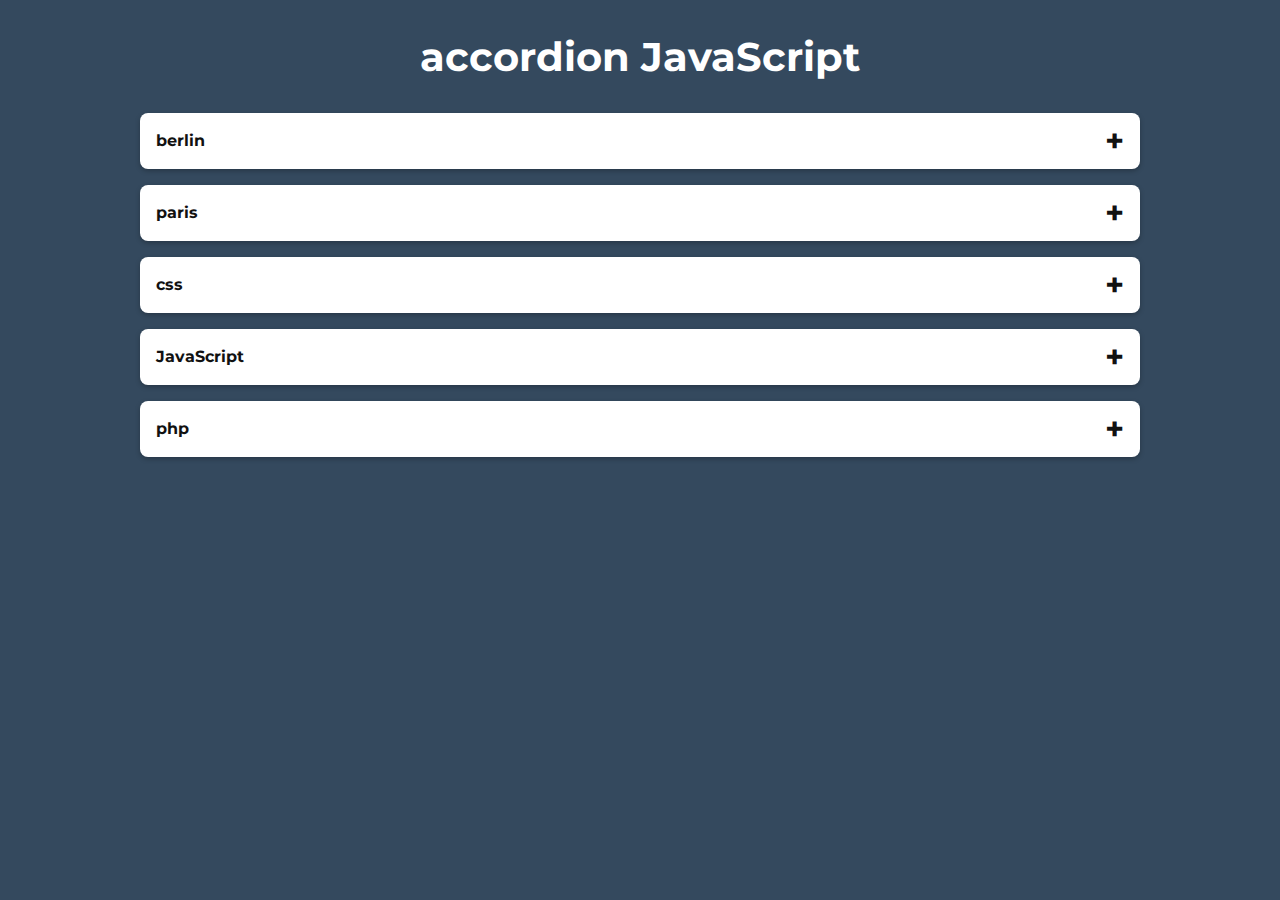
<file: JAVASCRIPT/index.html>
<!DOCTYPE html>
<html lang="fr">
<head>
    <meta charset="UTF-8">
    <meta name="viewport" content="width=device-width, initial-scale=1.0">
    <title>Document</title>
    <link rel="stylesheet" href="style.css">
    <script src="script.js" async></script>
</head>
<body>
    <h1>accordion JavaScript</h1>

<div class="accordion">
  <div class="accordion-item">
    <div class="accordion-item-header">
      berlin
    </div>
    <div class="accordion-item-body">
      <div class="accordion-item-body-content">
        <p>La capitale allemande, Berlin, est née au XIIIe siècle. Le Mémorial de l’Holocauste et les pans restants du mur de Berlin, sur lesquels des graffitis ont été peints, témoignent de son passé tumultueux. Divisé en deux pendant la guerre froide, le pays a adopté la porte de Brandebourg du XVIIIe siècle comme symbole de sa réunification</p>
      </div>
    </div>
  </div>
  <div class="accordion-item">
    <div class="accordion-item-header">
      paris
    </div>
    <div class="accordion-item-body">
      <div class="accordion-item-body-content">
        <p>Paris, capitale de la France, est une grande ville européenne et un centre mondial de l'art, de la mode, de la gastronomie et de la culture. Son paysage urbain du XIXe siècle est traversé par de larges boulevards et la Seine</p>
      </div>
    </div>
  </div>
  <div class="accordion-item">
    <div class="accordion-item-header">
      css
    </div>
    <div class="accordion-item-body">
      <div class="accordion-item-body-content">
        <p>Les feuilles de style en cascade, généralement appelées CSS de l'anglais Cascading Style Sheets, forment un langage informatique qui décrit la présentation des documents HTML et XML. Les standards définissant CSS sont publiés par le World Wide Web Consortium</p>
      </div>
    </div>
  </div>
  <div class="accordion-item">
    <div class="accordion-item-header">
      JavaScript
    </div>
    <div class="accordion-item-body">
      <div class="accordion-item-body-content">
        <p>JavaScript est un langage de programmation de scripts principalement employé dans les pages web interactives mais aussi pour les serveurs avec l'utilisation de Node.js</p>
      </div>
    </div>
  </div>
  <div class="accordion-item">
    <div class="accordion-item-header">
      php
    </div>
    <div class="accordion-item-body">
      <div class="accordion-item-body-content">
        <p>PHP: Hypertext Preprocessor, plus connu sous son sigle PHP, est un langage de programmation libre, principalement utilisé pour produire des pages Web dynamiques via un serveur HTTP, mais pouvant également fonctionner comme n'importe quel langage interprété de façon locale. PHP est un langage impératif orienté objet</p>
      </div>
    </div>
  </div>
</div>
</body>
</html>
</file>
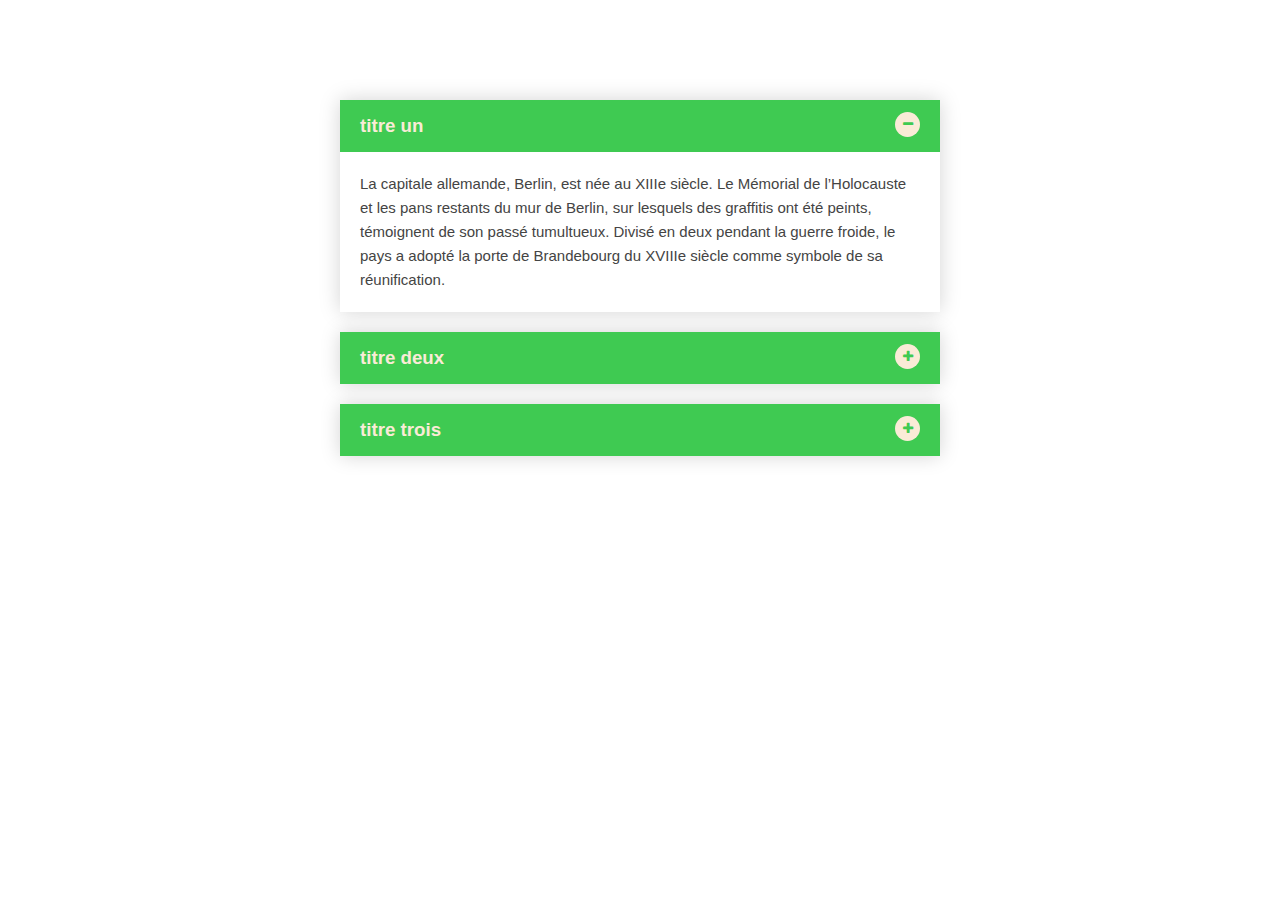
<file: WEBSHALA_JQUERY/index.html>
<!DOCTYPE html>
<html lang="fr">
<head>
    <meta charset="UTF-8">
    <meta name="viewport" content="width=device-width, initial-scale=1.0">
    <title>Document</title>
    <link href="https://stackpath.bootstrapcdn.com/font-awesome/4.7.0/css/font-awesome.min.css" rel="stylesheet" integrity="sha384-wvfXpqpZZVQGK6TAh5PVlGOfQNHSoD2xbE+QkPxCAFlNEevoEH3Sl0sibVcOQVnN" crossorigin="anonymous">
    <link rel="stylesheet" href="style.css">
    <script src="LIBRAIRIE/jquery-3.4.1.js"></script>
    <script src="script.js" async></script>
</head>
<body>
    <div class="accordian">
        <div class="card">
            <div class="card-header">
                <h3>titre un</h3>
                <span class="fa fa-minus"></span>
            </div>
            <div class="card-body active">
                <p>La capitale allemande, Berlin, est née au XIIIe siècle. Le Mémorial de l’Holocauste et les pans restants du mur de Berlin, sur lesquels des graffitis ont été peints, témoignent de son passé tumultueux. Divisé en deux pendant la guerre froide, le pays a adopté la porte de Brandebourg du XVIIIe siècle comme symbole de sa réunification.</p>
            </div>
        </div>
        <div class="card">
            <div class="card-header">
                <h3>titre deux</h3>
                <span class="fa fa-plus"></span>
            </div>
            <div class="card-body">
                <p>La capitale allemande, Berlin, est née au XIIIe siècle. Le Mémorial de l’Holocauste et les pans restants du mur de Berlin, sur lesquels des graffitis ont été peints, témoignent de son passé tumultueux. Divisé en deux pendant la guerre froide, le pays a adopté la porte de Brandebourg du XVIIIe siècle comme symbole de sa réunification.</p>
            </div>
        </div>
        <div class="card">
            <div class="card-header">
                <h3>titre trois</h3>
                <span class="fa fa-plus"></span>
            </div>
            <div class="card-body">
                <p>La capitale allemande, Berlin, est née au XIIIe siècle. Le Mémorial de l’Holocauste et les pans restants du mur de Berlin, sur lesquels des graffitis ont été peints, témoignent de son passé tumultueux. Divisé en deux pendant la guerre froide, le pays a adopté la porte de Brandebourg du XVIIIe siècle comme symbole de sa réunification.</p>
            </div>
        </div>
    </div>
</body>
</html>
</file>
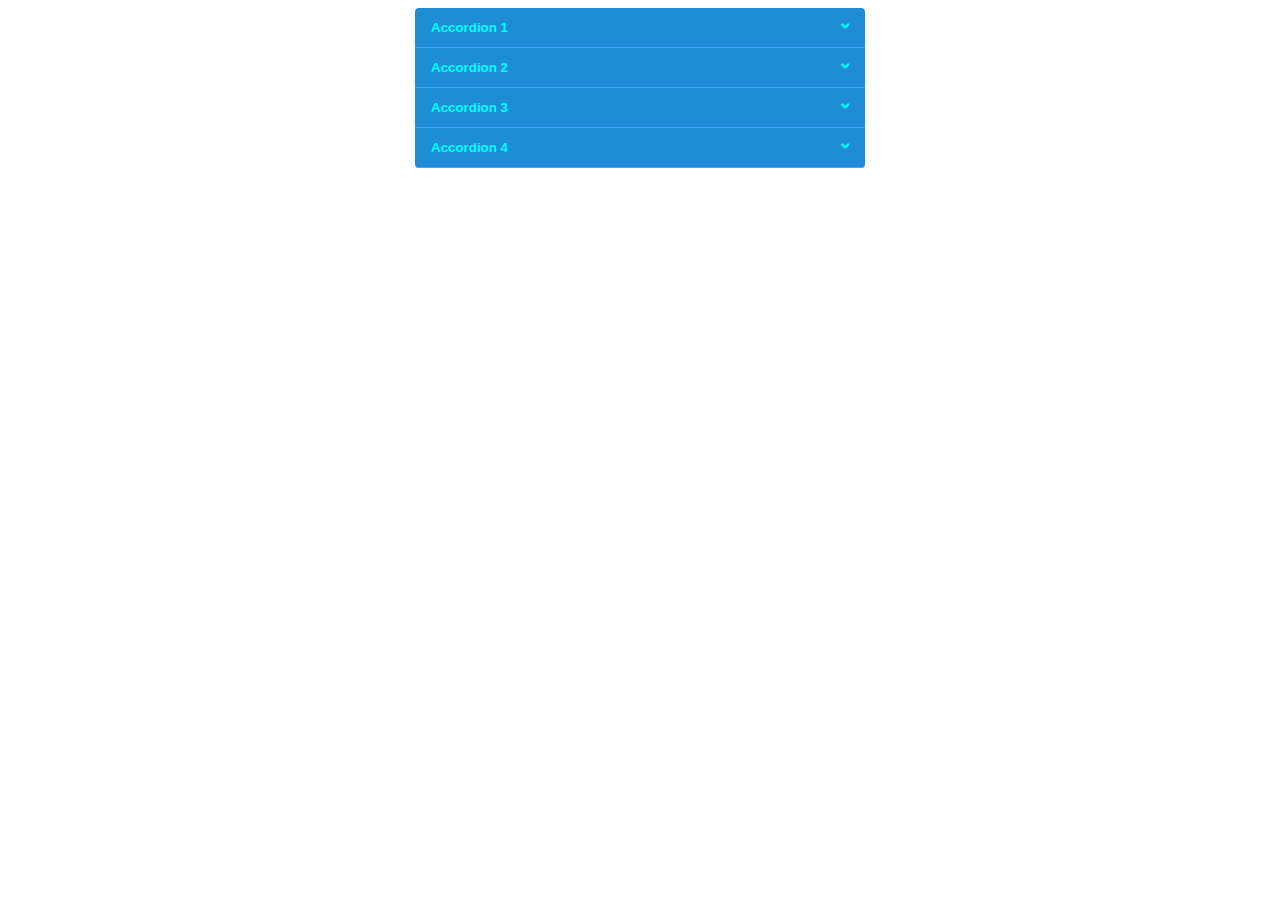
<file: 2_BST5_JS/App.html>
<!DOCTYPE html>
<html lang="fr">

<head>
    <meta charset="UTF-8">
    <meta http-equiv="X-UA-Compatible" content="IE=edge">
    <meta name="viewport" content="width=device-width, initial-scale=1.0">
    <title>Document</title>
    <link rel="stylesheet" href="https://cdnjs.cloudflare.com/ajax/libs/font-awesome/5.15.1/css/all.min.css" />
    <link rel="stylesheet" href="App.css">
    <script src="App.js" defer></script>
</head>

<body>
    <div class="accordion">
        <div class="accordion-item">
            <button class="accordion-header">
                <strong>Accordion 1</strong><i class="fas fa-angle-down"></i>
            </button>
            <div class="accordion-body">
                Lorem ipsum dolor sit amet consectetur adipisicing elit. Nobis atque,
                voluptates minima quod quisquam et quasi debitis officia non illo
                harum iure eos reprehenderit quaerat, veritatis asperiores facilis qui
                neque.
            </div>
        </div>

        <div class="accordion-item">
            <button class="accordion-header">
                <strong>Accordion 2</strong><i class="fas fa-angle-down"></i>
            </button>
            <div class="accordion-body">
                Dignissimos perspiciatis amet, qui soluta aliquid, ipsa ea alias
                quidem officiis vel, inventore quod labore aspernatur exercitationem
                fugit explicabo rerum dolores quo unde assumenda reprehenderit vero
                temporibus? Magni, nesciunt vero?
            </div>
        </div>
        <div class="accordion-item">
            <button class="accordion-header">
                <strong>Accordion 3</strong><i class="fas fa-angle-down"></i>
            </button>
            <div class="accordion-body">
                Amet fuga ipsum velit, quae illo doloremque? Id quidem harum placeat
                porro ipsam, animi voluptatem vel mollitia, quae rerum suscipit modi
                at consequatur ipsum vitae cum aspernatur itaque non quam?
            </div>
        </div>
        <div class="accordion-item">
            <button class="accordion-header">
                <strong>Accordion 4</strong><i class="fas fa-angle-down"></i>
            </button>
            <div class="accordion-body">
                Nihil consectetur ipsum nobis eligendi facilis sed corrupti, ab fugit
                ducimus dolorem rem nulla excepturi impedit sint ea, eveniet provident
                quos repudiandae a quas reiciendis aut, incidunt corporis? Laboriosam,
                labore.
            </div>
        </div>
    </div>
</body>

</html>
</file>
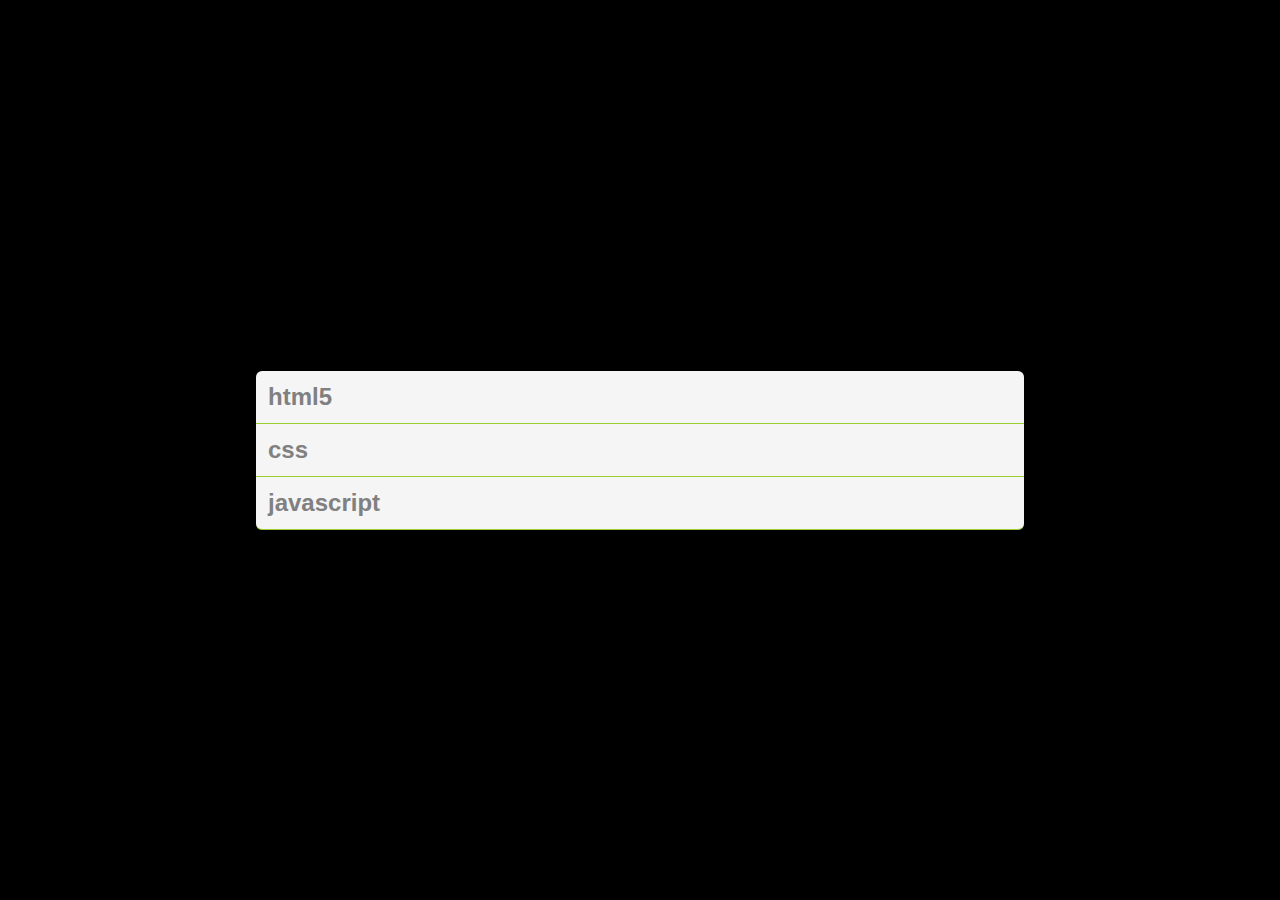
<file: 3_JS/App.html>
<!DOCTYPE html>
<html lang="en">

<head>
    <meta charset="UTF-8">
    <meta http-equiv="X-UA-Compatible" content="IE=edge">
    <meta name="viewport" content="width=device-width, initial-scale=1.0">
    <title>Document</title>
    <link rel="stylesheet" href="https://cdnjs.cloudflare.com/ajax/libs/font-awesome/6.1.2/css/all.min.css"
        integrity="sha512-1sCRPdkRXhBV2PBLUdRb4tMg1w2YPf37qatUFeS7zlBy7jJI8Lf4VHwWfZZfpXtYSLy85pkm9GaYVYMfw5BC1A=="
        crossorigin="anonymous" referrerpolicy="no-referrer" />
    <link rel="stylesheet" href="App.css">
    <script src="App.js" defer></script>
</head>

<body>
    <div class="container">
        <div class="accordions">
            <div class="accordion-item" data-target="#item1">
                <div class="accordion-header">
                    <h2>html5</h2>
                    <i class="fa-solid fa-chevron-down"></i>
                </div>
                <div id="item1" class=" accordion-body">
                    <p>
                        HTML n informatica l'HyperText Markup Language (traduzione letterale: linguaggio a marcatori per
                        ipertesti), comunemente noto con l'acronimo HTML, è un linguaggio di markup. Nato per la
                        formattazione e impaginazione di documenti ipertestuali disponibili nel web 1.0, oggi è
                        utilizzato principalmente per il disaccoppiamento della struttura logica di una pagina web
                    </p>
                </div>
            </div>
            <div class="accordion-item" data-target="#item2">
                <div class="accordion-header">
                    <h2>css</h2>
                    <i class="fa-solid fa-chevron-down"></i>
                </div>
                <div id="item2" class="accordion-body">
                    <p>
                        CSS (sigla di Cascading Style Sheets, in italiano fogli di stile a cascata), in informatica, è
                        un linguaggio usato per definire la formattazione di documenti HTML, XHTML e XML, ad esempio i
                        siti web e relative pagine web. Le regole per comporre il CSS sono contenute in un insieme di
                        direttive (Recommendations) emanate a partire dal 1996 dal W3C
                    </p>
                </div>
            </div>
            <div class="accordion-item" data-target="#item3">
                <div class="accordion-header">
                    <h2>javascript</h2>
                    <i class="fa-solid fa-chevron-down"></i>
                </div>
                <div id="item3" class="accordion-body">
                    <p>
                        In informatica JavaScript è un linguaggio di programmazione multi paradigma orientato agli
                        eventi, comunemente utilizzato nella programmazione Web lato client (esteso poi anche al lato
                        server) per la creazione, in siti web e applicazioni web, di effetti dinamici interattivi
                        tramite funzioni di script invocate da eventi innescati a loro volta in vari modi dall'utente
                        sulla pagina web in uso (mouse, tastiera, caricamento della pagina ecc...).
                    </p>
                </div>
            </div>
        </div>
    </div>
</body>

</html>
</file>
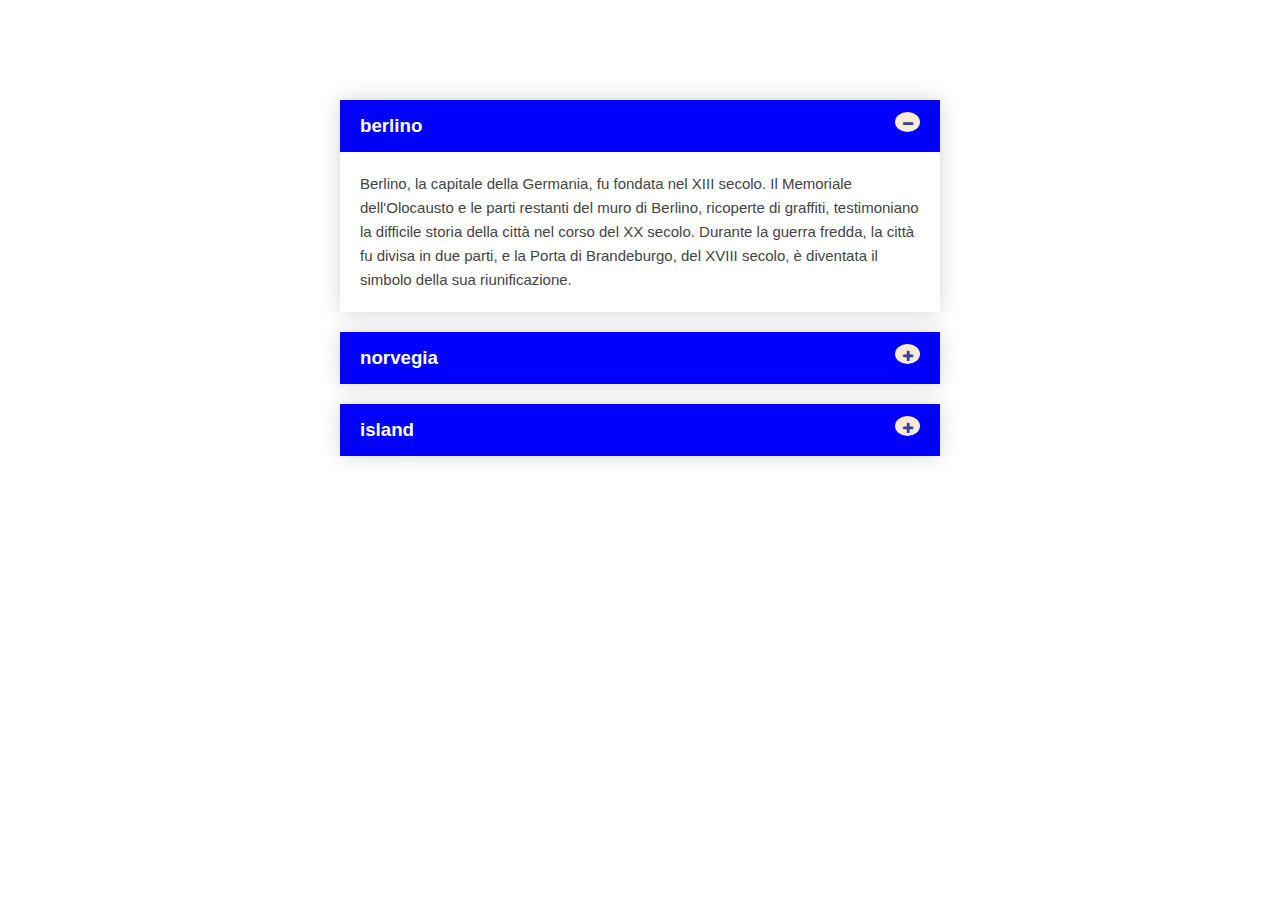
<file: 4_JQ/App.html>
<!DOCTYPE html>
<html lang="fr">

<head>
    <meta charset="UTF-8">
    <meta http-equiv="X-UA-Compatible" content="IE=edge">
    <meta name="viewport" content="width=device-width, initial-scale=1.0">
    <title>Document</title>
    <link rel="stylesheet" href="https://cdnjs.cloudflare.com/ajax/libs/font-awesome/4.7.0/css/font-awesome.min.css"
        integrity="sha512-SfTiTlX6kk+qitfevl/7LibUOeJWlt9rbyDn92a1DqWOw9vWG2MFoays0sgObmWazO5BQPiFucnnEAjpAB+/Sw=="
        crossorigin="anonymous" referrerpolicy="no-referrer" />
    <link rel="stylesheet" href="App.css">
    <script src="https://code.jquery.com/jquery-3.6.0.min.js"
        integrity="sha256-/xUj+3OJU5yExlq6GSYGSHk7tPXikynS7ogEvDej/m4=" crossorigin="anonymous"></script>
    <script src="App.js" defer></script>
</head>

<body>
    <div class="accordion">
        <div class="card">
            <div class="card-header">
                <h3>berlino </h3>
                <span class="fa fa-minus"></span>
            </div>
            <div class="card-body active">
                <p>
                    Berlino, la capitale della Germania, fu fondata nel XIII secolo. Il Memoriale dell'Olocausto e le
                    parti restanti del muro di Berlino, ricoperte di graffiti, testimoniano la difficile storia della
                    città nel corso del XX secolo. Durante la guerra fredda, la città fu divisa in due parti, e la Porta
                    di Brandeburgo, del XVIII secolo, è diventata il simbolo della sua riunificazione.
                </p>
            </div>
        </div>
        <div class="card">
            <div class="card-header">
                <h3>norvegia </h3>
                <span class="fa fa-plus"></span>
            </div>
            <div class="card-body">
                <p>
                    Oslo, la capitale della Norvegia, si trova sulla costa meridionale del Paese, in fondo
                    all'Oslofjord. La città è famosa per le aree verdi e i musei, molti dei quali si trovano nella
                    penisola di Bygdøy, come il Museo marittimo norvegese e il Museo delle navi vichinghe, che ospita
                    reperti del IX secolo.
                </p>
            </div>
        </div>
        <div class="card">
            <div class="card-header">
                <h3>island </h3>
                <span class="fa fa-plus"></span>
            </div>
            <div class="card-body">
                <p>
                    L’Islanda, una nazione nordica, è un'isola caratterizzata da spettacolari paesaggi con vulcani,
                    geyser, terme e campi di lava. I parchi nazionali di Vatnajökull e Snæfellsjökull proteggono
                    imponenti ghiacciai. La maggior parte della popolazione vive nella capitale, Reykjavík, che è
                    alimentata da energia geotermica
                </p>
            </div>
        </div>
    </div>
</body>

</html>
</file>
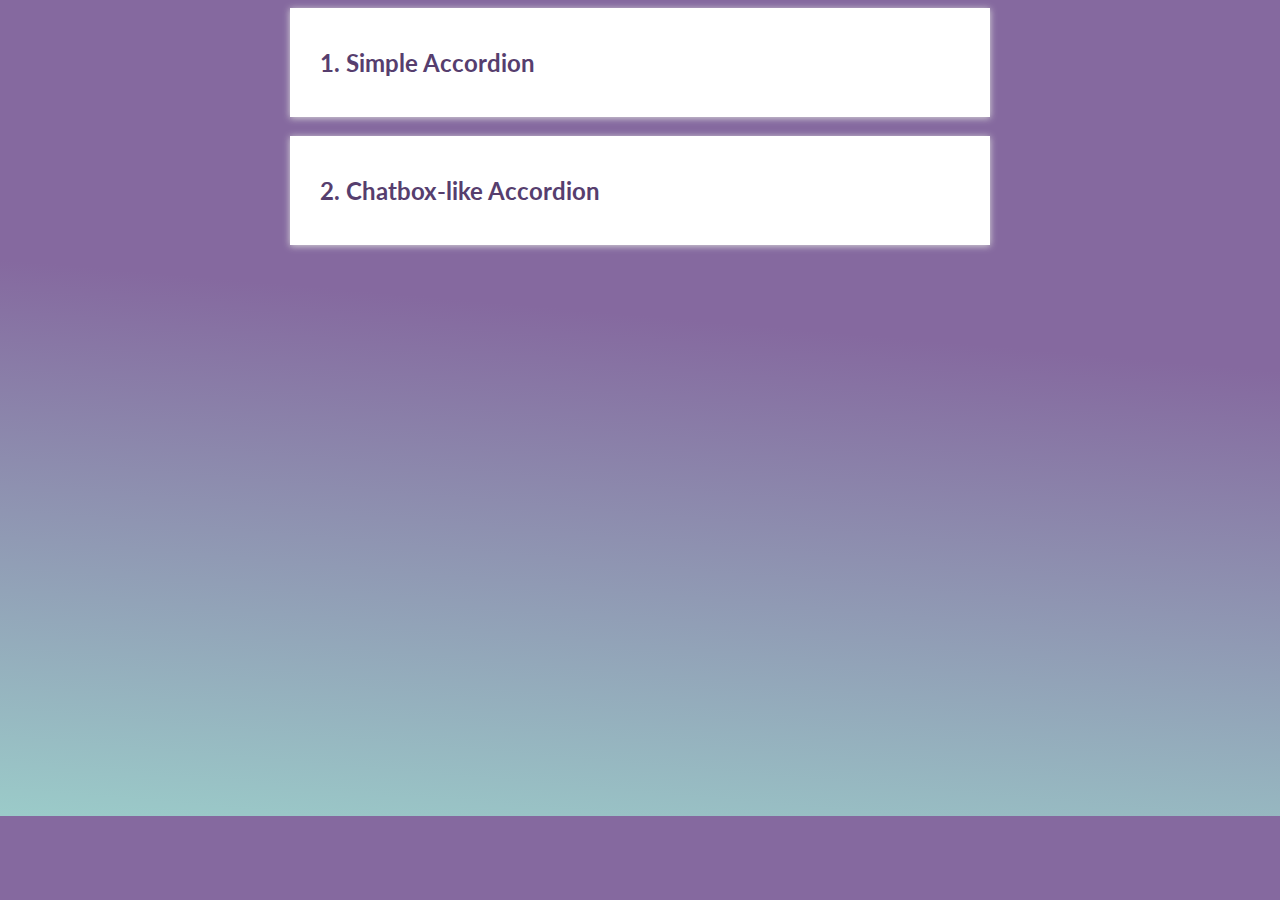
<file: 5_JQ/App.html>
<!DOCTYPE html>
<html lang="fr">
    <head>
        <meta charset="UTF-8">
        <meta http-equiv="X-UA-Compatible" content="IE=edge">
        <meta name="viewport" content="width=device-width, initial-scale=1.0">
        <title>Document</title>
        <link rel="stylesheet" href="App.css">
        <script src="https://code.jquery.com/jquery-3.6.0.js"
            integrity="sha256-H+K7U5CnXl1h5ywQfKtSj8PCmoN9aaq30gDh27Xc0jk="
            crossorigin="anonymous"></script>
        <script src="App.js" defer></script>
    </head>
    <body>
        <div class="container">
            <div id="accordion-1">
                <div class="head">
                    <h2>1. Simple Accordion</h2>
                    <i class="fas fa-angle-down arrow"></i>
                </div>
                <div class="content">
                    <p>An accordion is used to show and hide content. It can be
                        usually found in Q & A section.</p>
                </div>
            </div>
            <br>
            <div id="accordion-2">
                <div class="head">
                    <h2>2. Chatbox-like Accordion</h2>
                    <i class="arrow"></i>
                </div>
                <div class="content">
                    <p>An accordion is used to show and hide content. It can be
                        usually found in Q & A section.</p>
                </div>
            </div>
        </div>
    </body>
</html>
</file>
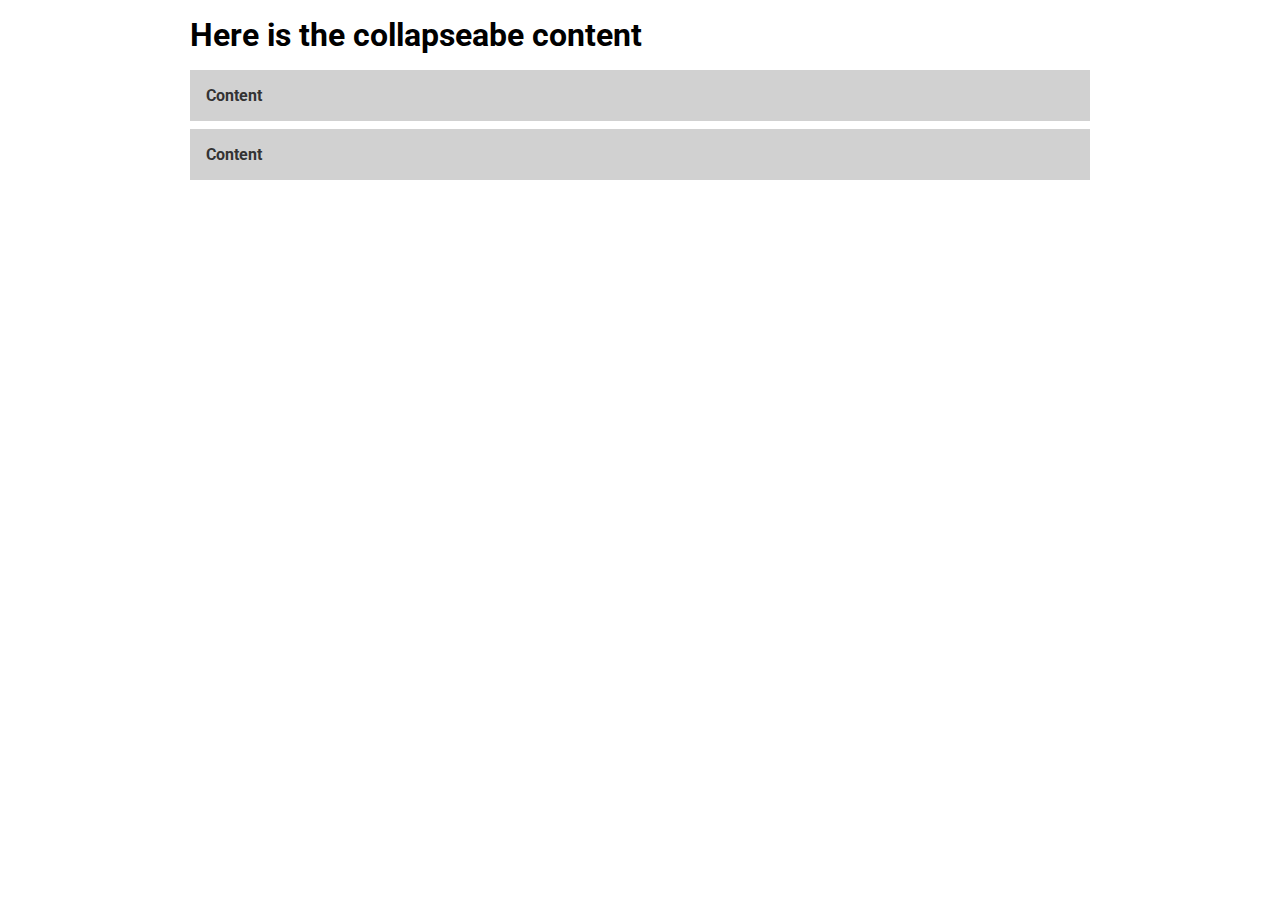
<file: 7_JQ/App.html>
<!DOCTYPE html>
<html lang="en">
    <head>
        <meta charset="UTF-8">
        <meta http-equiv="X-UA-Compatible" content="IE=edge">
        <meta name="viewport" content="width=device-width, initial-scale=1.0">
        <title>Document</title>
        <link rel="stylesheet" href="App.css">
        <script src="https://code.jquery.com/jquery-3.6.0.js"></script>
        <script src="App.js" defer></script>
    </head>
    <body>
        <div class="container">
            <h1>Here is the collapseabe content</h1>
            <div class="accordion">
                <button class="btn-toggle-show p-1">
                    <span>Content</span>
                    <i class="fa-solid fa-angle-down"></i>
                </button>
                <div class="inner-content para-hide p-1">
                    <p>Lorem ipsum dolor sit amet consectetur adipisicing elit.
                        Optio, voluptatem iste beatae nisi ut libero dolor id
                        esse suscipit fugiat, aspernatur amet? Quo molestias
                        fuga distinctio, id itaque deserunt excepturi!</p>
                    <p>Lorem ipsum dolor sit amet consectetur adipisicing elit.
                        Optio, voluptatem iste beatae nisi ut libero dolor id
                        esse suscipit fugiat, aspernatur amet? Quo molestias
                        fuga distinctio, id itaque deserunt excepturi!</p>
                </div>
            </div>
            <div class="accordion">
                <button class="btn-toggle-show p-1">
                    <span>Content</span>
                    <i class="fa-solid fa-angle-down"></i>
                </button>
                <div class="inner-content para-hide p-1">
                    <p>Lorem ipsum dolor sit amet consectetur adipisicing elit.
                        Optio, voluptatem iste beatae nisi ut libero dolor id
                        esse suscipit fugiat, aspernatur amet? Quo adas
                        molestias fuga distinctio, id itaque deserunt excepturi!</p>
                    <p>Lorem ipsum dolor sit amet consectetur adipisicing elit.
                        Optio, voluptatem iste beatae nisi ut libero dolor id
                        esse suscipit fugiat, aspernatur amet? Quo molestias
                        fuga distinctio, id itaque deserunt excepturi!</p>
                </div>
            </div>
        </div>
    </body>
</html>
</file>
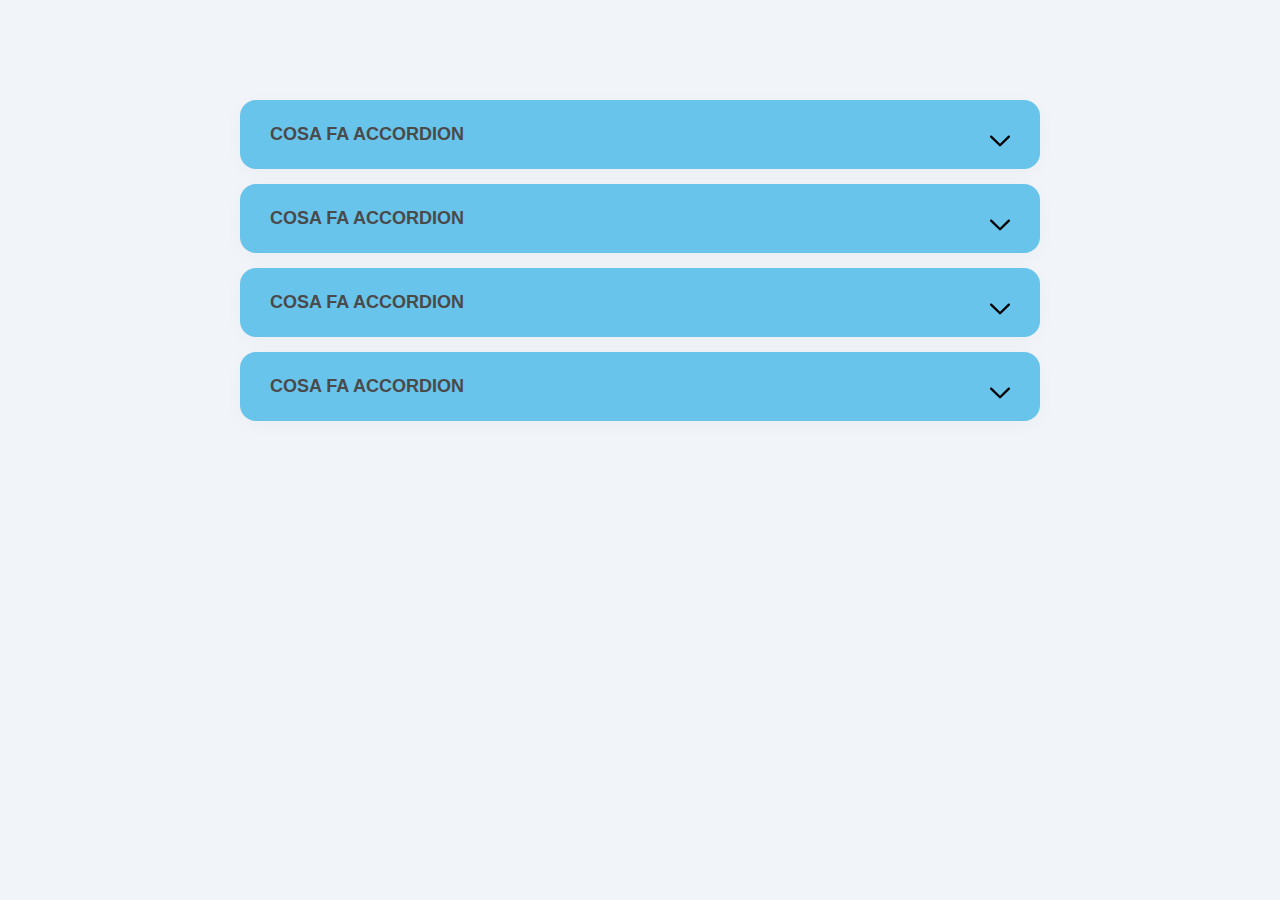
<file: 8_JQ/App.html>
<!DOCTYPE html>
<html lang="fr">
    <head>
        <meta charset="UTF-8">
        <meta http-equiv="X-UA-Compatible" content="IE=edge">
        <meta name="viewport" content="width=device-width, initial-scale=1.0">
        <title>Document</title>
        <link rel="stylesheet" href="App.css">
        <script src="https://code.jquery.com/jquery-3.6.0.js"></script>
        <script src="App.js" defer></script>
    </head>
    <body>
        <main>
            <div class="accordion">
                <div class="accordion_item">
                    <div class="accordion_title">
                        <h5>cosa fa accordion</h5>
                        <div class="arrow"><img src="icon_angle.svg" alt=""
                                width="20px" height="20px"></div>
                    </div>
                    <div class="accordion_desc">
                        <p>Lorem ipsum dolor sit, amet consectetur adipisicing
                            elit. Facilis quasi non optio totam. Totam ratione
                            reprehenderit earum odio, architecto aliquid alias
                            voluptate numquam nam unde perspiciatis libero
                            magnam aspernatur ipsa!</p>
                        <p>Lorem ipsum dolor sit amet consectetur adipisicing
                            elit. Nobis tenetur .</p>
                    </div>
                </div>
                <div class="accordion_item">
                    <div class="accordion_title">
                        <h5>cosa fa accordion</h5>
                        <div class="arrow"><img src="icon_angle.svg" alt=""
                                width="20px" height="20px"></div>
                    </div>
                    <div class="accordion_desc">
                        <p>Lorem ipsum dolor sit, amet consectetur adipisicing
                            elit. Facilis quasi non optio totam. Totam ratione
                            reprehenderit earum odio, architecto aliquid alias
                            voluptate numquam nam unde perspiciatis libero
                            magnam aspernatur ipsa!</p>
                        <p>Lorem ipsum dolor sit amet consectetur adipisicing
                            elit. Nobis tenetur .</p>
                    </div>
                </div>
                <div class="accordion_item">
                    <div class="accordion_title">
                        <h5>cosa fa accordion</h5>
                        <div class="arrow"><img src="icon_angle.svg" alt=""
                                width="20px" height="20px"></div>
                    </div>
                    <div class="accordion_desc">
                        <p>Lorem ipsum dolor sit, amet consectetur adipisicing
                            elit. Facilis quasi non optio totam. Totam ratione
                            reprehenderit earum odio, architecto aliquid alias
                            voluptate numquam nam unde perspiciatis libero
                            magnam aspernatur ipsa!</p>
                        <p>Lorem ipsum dolor sit amet consectetur adipisicing
                            elit. Nobis tenetur .</p>
                    </div>
                </div>
                <div class="accordion_item">
                    <div class="accordion_title">
                        <h5>cosa fa accordion</h5>
                        <div class="arrow"><img src="icon_angle.svg" alt=""
                                width="20px" height="20px"></div>
                    </div>
                    <div class="accordion_desc">
                        <p>Lorem ipsum dolor sit, amet consectetur adipisicing
                            elit. Facilis quasi non optio totam. Totam ratione
                            reprehenderit earum odio, architecto aliquid alias
                            voluptate numquam nam unde perspiciatis libero
                            magnam aspernatur ipsa!</p>
                        <p>Lorem ipsum dolor sit amet consectetur adipisicing
                            elit. Nobis tenetur .</p>
                    </div>
                </div>
            </div>
        </main>
    </body>
</html>
</file>
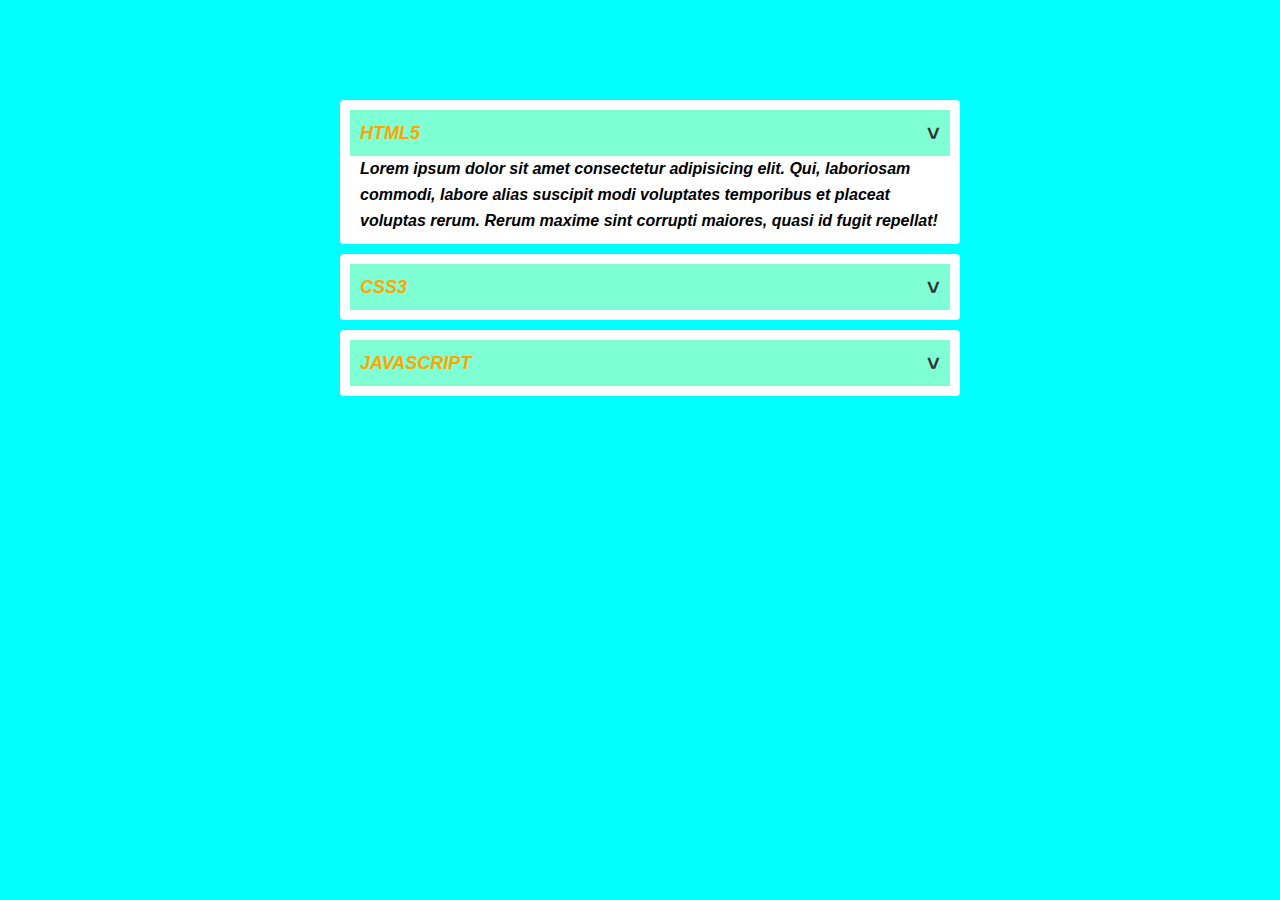
<file: HTML-CSS/App.html>
<!DOCTYPE html>
<html lang="fr">
    <head>
        <meta charset="UTF-8">
        <meta http-equiv="X-UA-Compatible" content="IE=edge">
        <meta name="viewport" content="width=device-width, initial-scale=1.0">
        <title>Document</title>
        <link rel="stylesheet" href="App.css">
    </head>
    <body>
        <ul id="accordion">
            <li>
                <label for="first">html5 <span>&#x3e;</span></label>
                <input type="radio" name="accordion" id="first" checked>
                <div class="content">
                    <p>Lorem ipsum dolor sit amet consectetur adipisicing elit.
                        Qui, laboriosam commodi, labore alias suscipit modi
                        voluptates temporibus et placeat voluptas rerum. Rerum
                        maxime sint corrupti maiores, quasi id fugit repellat!</p>
                </div>
            </li>
            <li>
                <label for="second">css3 <span>&#x3e;</span></label>
                <input type="radio" name="accordion" id="second">
                <div class="content">
                    <p>Lorem ipsum dolor sit amet consectetur adipisicing elit.
                        Qui, laboriosam commodi, labore alias suscipit modi
                        voluptates temporibus et placeat voluptas rerum. Rerum
                        maxime sint corrupti maiores, quasi id fugit repellat!</p>
                </div>
            </li>
            <li>
                <label for="third">javascript <span>&#x3e;</span></label>
                <input type="radio" name="accordion" id="third">
                <div class="content">
                    <p>Lorem ipsum dolor sit amet consectetur adipisicing elit.
                        Qui, laboriosam commodi, labore alias suscipit modi
                        voluptates temporibus et placeat voluptas rerum. Rerum
                        maxime sint corrupti maiores, quasi id fugit repellat!</p>
                </div>
            </li>
        </ul>
    </body>
</html>
</file>
<file: JAVASCRIPT/style.css>
@import url('https://fonts.googleapis.com/css?family=Montserrat');
*{margin: 0; padding: 0; box-sizing: border-box;}
body {
    font-family: 'Montserrat', sans-serif;
    background-color: #34495e;
    color: #fff;
  }
  h1 { text-align: center; margin: 32px 0; font-size: 40px; }
  .accordion { width: 90%; max-width: 1000px; margin: 32px auto; }
  .accordion-item {
    background-color: #fff;
    color: #111;
    margin: 16px 0;
    border-radius: 8px;
    -webkit-border-radius: 8px;
    -moz-border-radius: 8px;
    -ms-border-radius: 8px;
    -o-border-radius: 8px;
    box-shadow: 0 2px 5px 0 rgba(0,0,0,0.25);
}
.accordion-item-header {
    padding: 8px 48px 8px 16px;
    min-height: 56px;
    line-height: 20px;
    font-weight: bold;
    display: flex;
    align-items: center;
    position: relative;
    cursor: pointer;
}
.accordion-item-header::after {
    content: "\002B";
    font-size: 32px;
    position: absolute;
    right: 16px;
  }
  .accordion-item-header.active::after {content: "\2212";}
  .accordion-item-body {
    max-height: 0;
    overflow: hidden;
    transition: max-height 0.2s ease-out;
    -webkit-transition: max-height 0.2s ease-out;
    -moz-transition: max-height 0.2s ease-out;
    -ms-transition: max-height 0.2s ease-out;
    -o-transition: max-height 0.2s ease-out;
}
.accordion-item-body-content {
    padding: 16px;
    line-height: 24px;
    border-top: 1px solid;
    border-image: linear-gradient(to right, transparent, #34495e, transparent) 1;
  }
  @media(max-width:767px) {
    html {
      font-size: 14px;
    }
  }
</file>
<file: WEBSHALA_JQUERY/style.css>
body{margin: 0;font-family: sans-serif;}
*{box-sizing: border-box;}
.accordian{max-width: 600px; display: block; margin: 100px auto; }
.accordian .card{
    box-shadow: 0px 0px 20px #d4d4d4; 
    margin-bottom: 20px;
    float: left;
    width: 100%;
 }
.accordian .card .card-header h3{
    cursor: pointer;
    color: antiquewhite;
    position: relative;
    background-color: rgb(63, 202, 82);
    margin: 0;
    padding: 15px 20px;
}
.accordian .card .card-header{position: relative;}
.accordian .card .card-header span{
    position: absolute;
    right: 20px;
    top: 12px;
    height: 25px;
    width: 25px;
    color: rgb(63, 202, 82);
    background-color: antiquewhite;
    border-radius: 50%;
    -webkit-border-radius: 50%;
    -moz-border-radius: 50%;
    -ms-border-radius: 50%;
    -o-border-radius: 50%;
    text-align: center;
    line-height: 25px;
    font-size: 13px;
}
.accordian .card .card-body{padding: 20px;}
.accordian .card .card-body{display: none;}
/*open one card by default*/
.accordian .card:nth-child(1) .card-body{display: block;}

.accordian .card .card-body p{
    font-size: 15px;
    line-height: 24px;
    color: #444444;
    margin: 0px;
}
</file>
<file: 2_BST5_JS/App.css>
.accordion {
    width: 450px;
    margin: 0 auto;
    overflow: hidden;
    font-family: -apple-system, BlinkMacSystemFont, 'Segoe UI', Roboto, Oxygen, Ubuntu, Cantarell, 'Open Sans', 'Helvetica Neue', sans-serif;
    border-radius: 4px;
}
.accordion-header {
    display: flex;
    justify-content: space-between;
    padding: 0.75rem 1rem;
    width: 100%;
    background: #1f8dd6;
    border: none;
    outline: none;
    border-bottom: 1px solid #54a0ff;
    color: aqua;
    cursor: pointer;
}
.accordion-header.active {
  background-color: #1070b1;
}
.accordion-header.active i {
  transform: rotate(180deg);
  transition: all 0.3s ease-in-out;
}

.accordion-body {
  padding: 0 1rem;
  background-color: #f3f3f3;
  max-height: 0;
  overflow: hidden;
  transition: all 0.3s ease-in-out;
}

.accordion-body.active {
  max-height: 10rem;
  padding: 1rem;
}
</file>
<file: 3_JS/App.css>
* {
    margin: 0;
    padding: 0;
    box-sizing: border-box;
}
body {
    font-family: sans-serif;
    background-color: black;
    color: white;
}
.container {
   /* border: 1px solid white; */
   display: flex;
   align-items: center;
   justify-content: center;
   width: 100%;
   height: 100vh;
}
.accordions {
    width: 60%;
}
.accordion-item {
    border-bottom: 1px solid yellowgreen;
    padding: 12px;
    background-color:  whitesmoke;
    color: gray;
    width: 100%;
    cursor: pointer;
}
.accordion-item:first-child {
    border-top-right-radius: 6px;
    border-top-left-radius: 6px;
}
.accordion-item:last-child {
    border-bottom-right-radius: 6px;
    border-bottom-left-radius: 6px;
}
.accordion-header {
    display: flex;
    justify-content: space-between;
    align-items: center;
  }
.accordion-body {
    display: none;
    padding: 10px 0;
}
.accordion-body.show {display: block;}
</file>
<file: 4_JQ/App.css>
*{box-sizing:border-box;}
body{
    font-family: sans-serif;
    margin: 0;
}
.accordion {
    max-width: 600px;
    display: block;
    margin: 100px auto;
}
.accordion .card {
    box-shadow: 0px 0px 20px #d4d4d4;
    margin-bottom: 20px;
    float: left;
    width: 100%;
}
.accordion .card .card-header  h3{
    cursor: pointer;
    color: #fff;
    position: relative;
    background-color: blue;
    margin: 0;
    padding: 15px 20px;
}
.accordion .card .card-header {
    position: relative;
}
.accordion .card .card-header  span {
    position: absolute;
    right: 20px;
    top: 12px;
    width: 25px;
    height: 20px;
    color: #3343a2;
    background-color: antiquewhite;
    border-radius: 50%;
    text-align: center;
    line-height: 25px;
    font-size: 13px;
}
.accordion .card .card-body {
    padding: 20px;
}
.accordion .card .card-body {
    display: none;
}
.accordion .card:nth-child(1) .card-body {
    display: block;
}
.accordion .card .card-body p{
    font-size: 15px;
    line-height: 24px;
    color: #444;
    margin: 0px;
}
</file>
<file: 5_JQ/App.css>
@import url(https://fonts.googleapis.com/css?family=Lato:300,900);
body{
  font-family: Lato;
  background: linear-gradient(5deg, rgba(155,203,201,1) 0%, rgba(133,105,159,1) 60%);
  height: 800px;
}

p.title{
  text-align: center;
  font-size: 45px;
  color: #efdeff;
}

b{
  color: #FFFFFF;
  font-size: 55px;
}

p.remarks, a{
  text-align: center;
  margin-top: 100px;
  color: #FFFFFF;
}

.container{
  width: 100%;
  max-width: 700px;
  min-width: 300px;
  margin: 0 auto;
  padding: 0 5vh;
}

/* accordion-1 */
#accordion-1{
  position: relative;
  box-shadow: 0px 1px 7px #DBDBDB;
}

#accordion-1 .head{
  background-color: #FFFFFF;
  color: #563e6e;
  padding: 20px 30px;
  cursor: pointer;
  display: flex;
  justify-content: space-between;
  align-items: center;
  transition: 0.2s ease;
  -webkit-transition: 0.2s ease;
  -moz-transition: 0.2s ease;
  -ms-transition: 0.2s ease;
  -o-transition: 0.2s ease;
}

#accordion-1 .arrow{
  color: #563e6e;
  font-size: 60px;
  opacity: 0.3;
  transition: 0.25s ease;
  -webkit-transition: 0.25s ease;
  -moz-transition: 0.25s ease;
  -ms-transition: 0.25s ease;
  -o-transition: 0.25s ease;
  transform: rotate(-90deg);
  -webkit-transform: rotate(-90deg);
  -moz-transform: rotate(-90deg);
  -ms-transform: rotate(-90deg);
  -o-transform: rotate(-90deg);
}

#accordion-1 .head:hover .arrow{
  opacity: 1;
}

#accordion-1 .head:hover, #accordion-1 .active{
  background-color: #FFE77AFF;
}

#accordion-1 .arrow-animate{
  transform: rotate(0deg);
  -webkit-transform: rotate(0deg);
  -moz-transform: rotate(0deg);
  -ms-transform: rotate(0deg);
  -o-transform: rotate(0deg);
  opacity: 1;
}

#accordion-1 .content{
  background-color: #FFFFFF;
  display: none;
  padding: 20px 30px;
  color: #333333;
}

/* accordion-2 */
#accordion-2{
  position: relative;
  box-shadow: 0 1px 7px #DBDBDB;
}

#accordion-2 .head{
  background-color: #FFFFFF;
  color: #563e6e;
  padding: 20px 30px;
  cursor: pointer;
  transition: 0.25s;
  -webkit-transition: 0.25s;
  -moz-transition: 0.25s;
  -ms-transition: 0.25s;
  -o-transition: 0.25s;
}

#accordion-2 .arrow{
  content:'';
  position: absolute;
  right: 0;
  right: 30px;
  top: 65px;
  opacity: 1;
  border-left: 35px solid transparent;
  border-right: 35px solid transparent;
  border-top: 40px solid #FFFFFF;
  transition: 0.3s ease;
  -webkit-transition: 0.3s ease;
  -moz-transition: 0.3s ease;
  -ms-transition: 0.3s ease;
  -o-transition: 0.3s ease;
  z-index: 2;
}

#accordion-2 .head:hover .arrow, #accordion-2 .arrow-animate{
  border-top: 40px solid #FFE77AFF;
  transform: translateY(40px);
  -webkit-transform: translateY(40px);
  -moz-transform: translateY(40px);
  -ms-transform: translateY(40px);
  -o-transform: translateY(40px);
}

#accordion-2 .content{
  background-color: #FFFFFF;
  display: none;
  padding: 30px;
  color: #333333;
}

#accordion-2 .head:hover, #accordion-2 .active{
  background-color: #FFE77AFF; 
}
</file>
<file: 7_JQ/App.css>
@import url('https://fonts.googleapis.com/css2?family=Roboto:wght@300;400;500;700&display=swap');

* {
  font-family: 'Roboto', sans-serif;
  padding: 0;
  margin: 0;
  box-sizing: border-box;
}

p {
  margin: 0 0 1rem;
}

.container {
  max-width: 900px;
  margin: 0 auto;
  width: fit-contentX;
}

.container h1 {
    margin: 1rem 0;
}

.para-hide {
  display: none;
}

button {
  background: transparent;
  outline: none;
  border: none;
  transition: .3s ease;
  cursor: pointer;
}

button i {
  font-size: 1rem;
  transition: .3s ease;
}

.rotate {
  transform: rotate(180deg);
}

.accordion {
  background: #efefef;
  margin-bottom: 0.5rem;
  transition: .3s ease;
}

button.btn-toggle-show {
  display: flex;
  align-items: center;
  justify-content: space-between;
  width: 100%;
  background: #d1d1d1;
  transition: .3s ease;
}

button.btn-toggle-show:hover {
  background: #c3c3c3;
}

button.btn-toggle-show span {
    color: #333333;
    font-size: 1rem;
    font-weight: 700;
}

.p-1 {
  padding: 1rem;
}

.accordion:last-child {
    margin: 0;
}
</file>
<file: 8_JQ/App.css>
* {
    margin: 0;
    padding: 0;
    box-sizing: content-box;
    outline: none;
}
body {
    font-family: Arial, Helvetica, sans-serif;
    background-color: #f1f4f8;
    color: #4a4a4a;
    overflow-x: hidden;
}
main {
    padding-top: 100px;
 /*   min-height: 1000px; */
}
h5 {
    font-size: 18px;
    font-weight: 600;
}
p{
    font-size: 16px;
    line-height: 28px;
    font-weight: 500;
    color: #696868;
    margin-bottom: 10px;
}
.accordion {
    width: 800px;
    margin: 0 auto;
}
.accordion_item {
    margin-bottom: 15px;
}
.accordion_title {
    position: relative;
    padding: 24px 80px 24px 30px;
    background-color: rgb(105, 196, 235);
    border-radius: 16px;
    -webkit-border-radius: 16px;
    -moz-border-radius: 16px;
    -ms-border-radius: 16px;
    -o-border-radius: 16px;
    box-shadow: 0 4px 20px rgba(0, 0, 0, 0.03);
    cursor: pointer;
    text-transform: uppercase;
}
.accordion_title .arrow {
    position: absolute;
    right: 30px;
    top: 45%;
    transition: all ease 0.6s 0.5s;
    -webkit-transition: all ease 0.6s 0.5s;
    -moz-transition: all ease 0.6s 0.5s;
    -ms-transition: all ease 0.6s 0.5s;
    -o-transition: all ease 0.6s 0.5s;
}
.accordion_desc {
    padding: 30px;
    background-color: gray;
    border-radius: 0 0  16px 16px;
    -webkit-border-radius: 0 0  16px 16px;
    -moz-border-radius: 0 0  16px 16px;
    -ms-border-radius: 0 0  16px 16px;
    -o-border-radius: 0 0  16px 16px;
    box-shadow: 0 4px 20px rgba(0, 0, 0, 0.03);
    border-top: 3px solid rgba(0, 0, 0, 0.07);
    font-weight: bold;
    font-style: inherit;
    font-size: 25px;
    text-transform: uppercase;
}
.accordion_item.active .arrow {
    transform: scale(-1) translateY(5px);
    -webkit-transform: scale(-1) translateY(5px);
    -moz-transform: scale(-1) translateY(5px);
    -ms-transform: scale(-1) translateY(5px);
    -o-transform: scale(-1) translateY(5px);
}
.accordion_item.active .accordion_title {
    border-radius: 16px 16px 0 0;
    -webkit-border-radius: 16px 16px 0 0;
    -moz-border-radius: 16px 16px 0 0;
    -ms-border-radius: 16px 16px 0 0;
    -o-border-radius: 16px 16px 0 0;
}
</file>
<file: HTML-CSS/App.css>
*{
    margin: 0;
    padding: 0;
    box-sizing: content-box;
    font-family: 'Poppins', sans-serif;
}
body {background-color: aqua;}
#accordion {
    margin: 100px auto;
    width: 600px;
}
#accordion li{
    list-style-type: none;
    width: 100%;
    margin-bottom: 10px;
    background:  #fff;
    padding: 10px;
    border-radius: 4px;
    -webkit-border-radius: 4px;
    -moz-border-radius: 4px;
    -ms-border-radius: 4px;
    -o-border-radius: 4px;
    font-weight: bold;
    font-style: italic;
}
#accordion li label {
    background-color: aquamarine;
    padding: 10px;
    display: flex;
    align-items: center;
    justify-content: space-between;
    font-size: 18px;
    font-weight: bold;
    cursor: pointer;
    color: orange;
    text-transform: uppercase;
}
#accordion li label span {
    transform: rotate(90deg);
    -webkit-transform: rotate(90deg);
    -moz-transform: rotate(90deg);
    -ms-transform: rotate(90deg);
    -o-transform: rotate(90deg);
    font-size: 22px;
    color: #333
}
#accordion label + input[type="radio"]{
    display: none;
}
#accordion .content {
    padding: 0 10px;
    line-height: 26px;
    max-height: 0;
    overflow: hidden;
    transition: max-height 0.5s;
    -webkit-transition: max-height 0.5s;
    -moz-transition: max-height 0.5s;
    -ms-transition: max-height 0.5s;
    -o-transition: max-height 0.5s;
}
#accordion label + input[type="radio"]:checked + .content {
    max-height: 400px;
}
</file>
